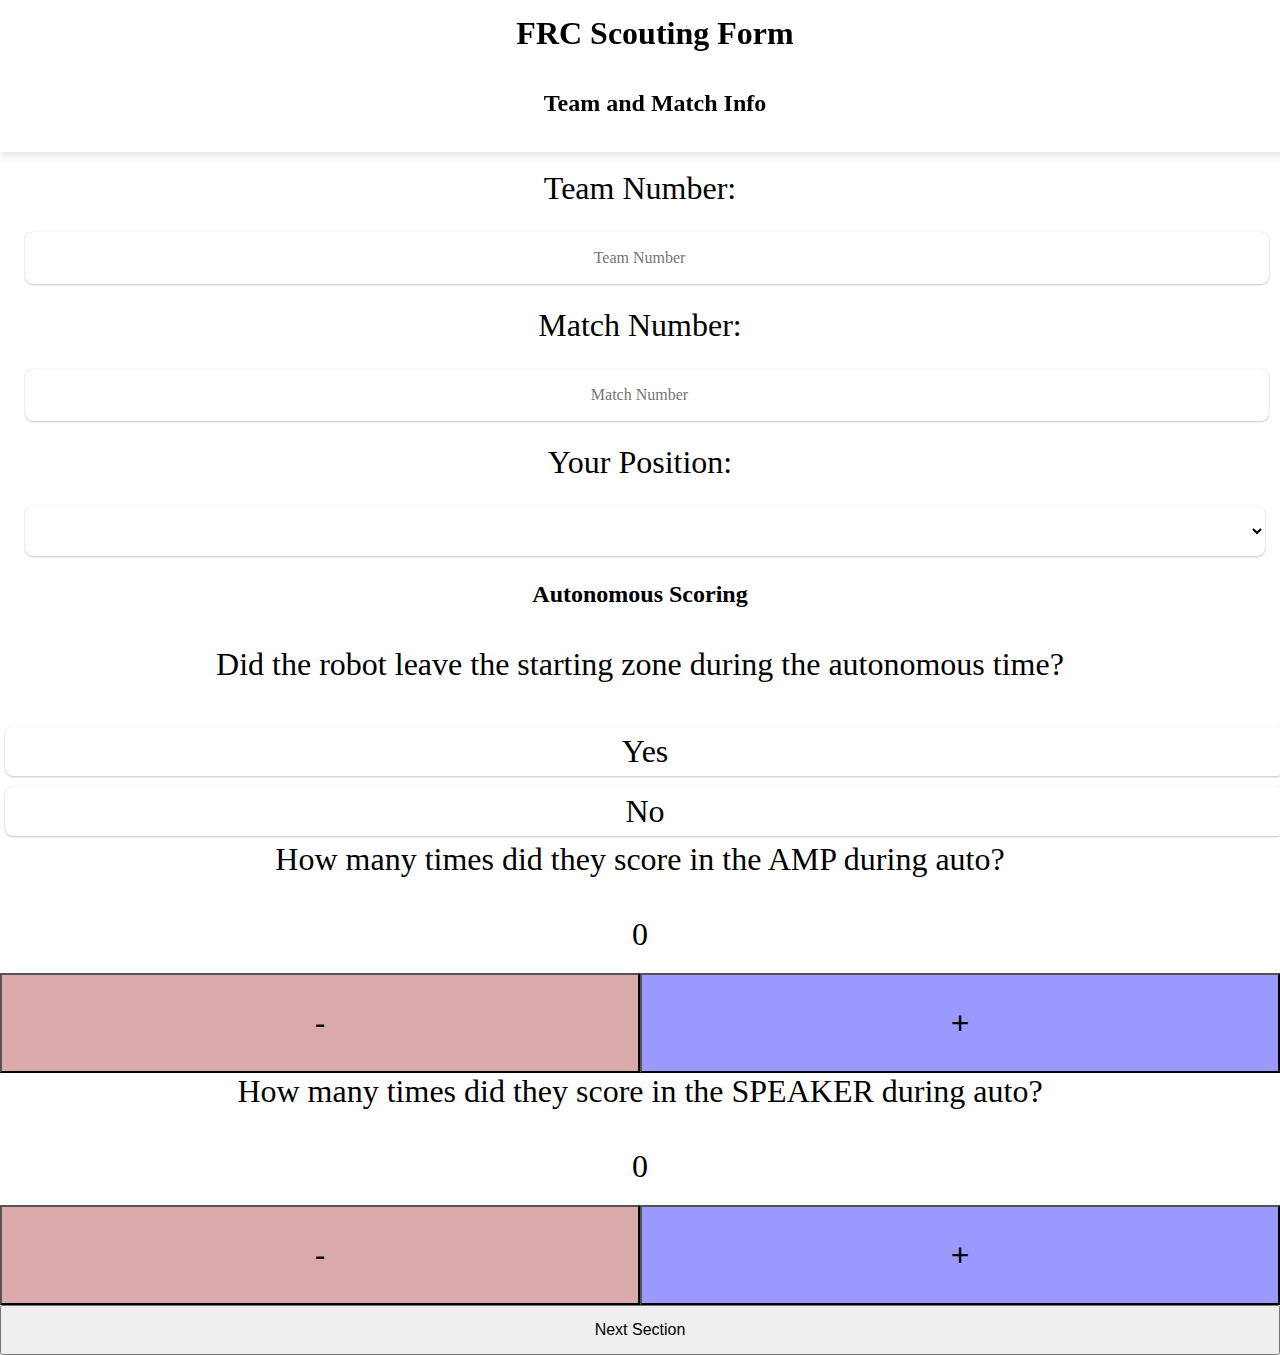
<file: FRC Input/index.html>
<!DOCTYPE html>
<html lang="en">
<head>
    <meta charset="UTF-8">
    <title>Scout Input</title>
    <link rel="stylesheet" type="text/css" href="style.css">
</head>
<body>
<div id="headerDiv" class="headerDiv">
<h1 class="TOP">FRC Scouting Form</h1><br>
    <h2 id="sectionHead">Team and Match Info</h2>
</div>
<div id="overall info" class="basics">
    <p>Team Number:</p>
    <input type="number" id="teamnum" placeholder="Team Number" class="input"><label for="teamnum"></label><br>
    <p>Match Number:</p>
    <input type="number" id="matchid" placeholder="Match Number" class="input"><label for="matchid"></label><br>
    <p>Your Position:</p>
    <select name="Scout Position" id="scoutname" class="input">
        <option value=""> </option>
        <option value="Red 1" class="red">Red 1</option>
        <option value="Red 2" class="red">Red 2</option>
        <option value="Red 3" class="red">Red 3</option>
        <option value="Blue 1" class="blue">Blue 1</option>
        <option value="Blue 2" class="blue">Blue 2</option>
        <option value="Blue 3" class="blue">Blue 3</option>
    </select>
</div>
<div id="Auto" class="section">
    <h2>Autonomous Scoring</h2><br>
    <p>Did the robot leave the starting zone during the autonomous time?</p><br>
    <button id="yautoleft" class="yORn">Yes</button><button id="nautoleft" class="yORn">No</button><br>
    <p>How many times did they score in the AMP during auto?</p><br>
    <div id="AMPauto" class="scoreCount">
        <p id="autoAMPscore" class="scoreDisplay">0</p>
        <button id="autoAMPdown" class="down">-</button><button id="autoAMPup" class="up">+</button>
    </div>
    <p>How many times did they score in the SPEAKER during auto?</p><br>
    <div id="SPEAKERauto" class="scoreCount">
        <p id="autoSPEAKERscore" class="scoreDisplay">0</p>
        <button id="autoSPEAKERdown" class="down">-</button><button id="autoSPEAKERup" class="up">+</button>
    </div>
    <button id="autonext" type="submit"  style="align-self: center; align-content: center; width: 100%; height: 50px; font-size: 1rem;">Next Section</button>
</div>
<div id="teleop" hidden="hidden" class="section">
    <h2>Teleop Scoring</h2>
    <p>How many times did they score in the AMP?</p><br>
    <div id="teleAMP" class="scoreCount">
        <p id="teleopAMPscore" class="scoreDisplay">0</p>
        <button id="teleAMPdown" class="down">-</button><button id="teleAMPup" class="up">+</button>
    </div>
    <p>How many times did they score in the SPEAKER normally?</p><br>
    <div id="teleSPEAKERnorm" class="scoreCount">
        <p id="teleopSPEAKERscore" class="scoreDisplay">0</p>
        <button id="teleSPEAKERdown" class="down">-</button><button id="teleSPEAKERup" class="up">+</button>
    </div>
    <p>How many times did they score in the SPEAKER while it was amplified?</p><br>
    <div id="teleAMPED" class="scoreCount">
        <p id="teleAMPEDscore" class="scoreDisplay">0</p>
        <button id="teleAMPEDdown" class="down">-</button><button id="teleAMPEDup" class="up">+</button>
    </div>
    <div class="next">
    <button id="teleopback">Previous Section</button><button id="teleopnext">Next Section</button>
    </div>
</div>
<div id="endgame" hidden="hidden" class="section">
    <h2>Endgame</h2><br>
    <p>Did they end up PARKED?</p><br>
    <button id="yparked" class="yORn">Yes</button><button id="nparked" class="yORn">No</button><br>
    <p>Did they end up ONSTAGE?</p><br>
    <button id="yonstage" class="yORn">Yes</button><button id="nonstage" class="yORn">No</button><br>
    <p>Were they spotlit?</p><br>
    <button id="yspot" class="yORn">Yes</button><button id="nspot" class="yORn">No</button><br>
    <p>Did they score in the TRAP?</p><br>
    <button id="ytrap" class="yORn">Yes</button><button id="ntrap" class="yORn">No</button><br>
    <p>Did they get Harmony?</p><br>
    <button id="yharmony" class="yORn">Yes</button><button id="nharmony" class="yORn">No</button><br>
    <div class="next">
        <button id="endgameback">Previous Section</button><button id="endgamenext">Next Section</button>
    </div>
</div>
<div id="confirm" hidden="hidden" class="section">
    <h2>Does this score look right?</h2><br>
    <p id="finalscore">points</p><br>
    <button id="finalyes" class="yORn">Yes</button><button id="finalno" class="yORn">No</button><br>
</div>
<div id="last" hidden="hidden">
    <button id="submitbtn" class="yORn">Reset</button>
</div>
<!--<script src="https://cdnjs.cloudflare.com/ajax/libs/js-cookie/3.0.1/js.cookie.min.js"></script>
<script src="https://cdn.jsdelivr.net/npm/js-cookie@3.0.1/dist/js.cookie.min.js"></script>
<script src="https://cdn.jsdelivr.net/combine/npm/workbox-sw@6.5.3/build/workbox-sw.min.js"></script>
<script src="service-worker.js"></script>-->
<script src="qrcode.js"></script>
<script>
    //vars for y/n buttons
    //perhaps i do this with an array or something, that might be more efficient?
    let points = 0;
    let parked = 0;
    let onstage = 0;
    let trap = 0;
    let spotlit =0;
    let harmony = 0;
    let leftarea = 0;
    let parkedclicked=false;
    let onstageclicked= false;
    let trapclicked = false;
    let leftclicked =false;
    let harmclicked=false;
    let spotclicked=false;

    //misc vars
    let tempPts = 0;
    let speakerPoints = 0;
    let ampPoints = 0;
    let autonScore = 0;
    let endgamePoints = 0;
    let bgColor = "lightgreen"
    let scoutName=document.getElementById("scoutname");
    let sectionTitle ="Auton Score";
    let headerText= document.getElementById("sectionHead");
    let headDiv = document.getElementById('headerDiv');
    //[Team num, match id, scout name, left area y/n,auto amp scores, auto speaker scores, auton score, teleop amp scores,
    // teleop amped speaker scores,teleop speaker scores, endgame parked y/n,
    // endgame onstage y/n, endgame trap score y/n,spotlit y/n, harmony y/n, all speaker points, all amp points, endgame points, total points]
    //(it will be updated to this at the end)
    let finalarray = [];

    //vars for auto time score text inputs
    let AMPauto = document.getElementById("autoAMPscore");
    let SPEAKERauto = document.getElementById("autoSPEAKERscore");
    let anext = document.getElementById("autonext");
    //this isnt actually important lol-it was mostly used for some testing/debugging
    let autoarray = [];

    //vars for teleop time score text inputs
    let teleAMP = document.getElementById("teleopAMPscore");
    let teleSPEAKER = document.getElementById("teleopSPEAKERscore");
    let teleAMPED = document.getElementById("teleAMPEDscore");
    let teleBack = document.getElementById('teleopback');
    //this isnt actually important lol-it was mostly used for some testing/debugging
    let telearray = [];

    //div id's
    let auto = document.getElementById("Auto");
    let teleop = document.getElementById("teleop");
    let endgame = document.getElementById("endgame");
    let confirm = document.getElementById("confirm");
    let last = document.getElementById("last");

    //match and team numbers
    let teamnum = document.getElementById("teamnum");
    let matchid= document.getElementById("matchid");
    //control for the next section button for the auto events (also does points)
    anext.addEventListener("click", function () {
        //moves to the next section if there are inputs for each field, otherwise it gives an alert to fill out every field
        if (isNegative(Number(AMPauto.innerHTML))&&leftclicked&&isNegative(Number(SPEAKERauto.innerHTML))) {
            autoarray = [AMPauto.innerHTML, SPEAKERauto.innerHTML, leftarea];
            tempPts = 0;
            tempPts = (Number(AMPauto.innerHTML) * 2) + (Number(SPEAKERauto.innerHTML) * 5) + leftarea * 2;
            teleop.hidden = false;
            auto.hidden = true;
            autonScore = tempPts;
            window.scrollTo({
                top: 0,
                behavior: 'smooth' // You can use 'auto' or 'smooth' for scrolling behavior
            });
            sectionTitle="Teleop Score";
            bgColor = "lightblue"
        }
        else if(!leftclicked){
            alert("please input values for all of the fields");
        }
    });

    //control for the y/n left starting zone buttons
    document.getElementById("yautoleft").addEventListener("click", function () {
        leftarea = 1;
        document.getElementById("yautoleft").style.backgroundColor = "green";
        document.getElementById("nautoleft").style.backgroundColor = "lightgrey";
        leftclicked =true;
    });
    document.getElementById("nautoleft").addEventListener("click", function () {
        leftarea = 0;
        document.getElementById("nautoleft").style.backgroundColor = "red";
        document.getElementById("yautoleft").style.backgroundColor = "lightgrey";
        leftclicked=true;
    });

    //control for the y/n parked buttons
    document.getElementById("yparked").addEventListener("click", function () {
        parked = 1;
        document.getElementById("yparked").style.backgroundColor = "green";
        document.getElementById("nparked").style.backgroundColor = "lightgrey";
        parkedclicked =true;
    });
    document.getElementById("nparked").addEventListener("click", function () {
        parked = 0;
        document.getElementById("nparked").style.backgroundColor = "red";
        document.getElementById("yparked").style.backgroundColor = "lightgrey";
        parkedclicked=true;
    });

    //control for the y/n onstage buttons
    document.getElementById("yonstage").addEventListener("click", function () {
        onstage = 1;
        document.getElementById("yonstage").style.backgroundColor = "green";
        document.getElementById("nonstage").style.backgroundColor = "lightgrey";
        onstageclicked=true;
    });
    document.getElementById("nonstage").addEventListener("click", function () {
        onstage = 0;
        document.getElementById("nonstage").style.backgroundColor = "red";
        document.getElementById("yonstage").style.backgroundColor = "lightgrey";
        onstageclicked=true;
    });
    document.getElementById("yspot").addEventListener("click", function () {
        spotlit = 1;
        document.getElementById("yspot").style.backgroundColor = "green";
        document.getElementById("nspot").style.backgroundColor = "lightgrey";
        spotclicked=true;
    });
    document.getElementById("nspot").addEventListener("click", function () {
        spotlit = 0;
        document.getElementById("nspot").style.backgroundColor = "red";
        document.getElementById("yspot").style.backgroundColor = "lightgrey";
        spotclicked=true;
    });
    //control for the y/n scored in trap buttons
    document.getElementById("ytrap").addEventListener("click", function () {
        trap = 1;
        document.getElementById("ytrap").style.backgroundColor = "green";
        document.getElementById("ntrap").style.backgroundColor = "lightgrey";
        trapclicked=true;
    });
    document.getElementById("ntrap").addEventListener("click", function () {
        trap = 0;
        document.getElementById("ntrap").style.backgroundColor = "red";
        document.getElementById("ytrap").style.backgroundColor = "lightgrey";
        trapclicked=true;
    });
    document.getElementById("yharmony").addEventListener("click", function (){
        harmony = 1;
        document.getElementById("yharmony").style.backgroundColor = "green";
        document.getElementById("nharmony").style.backgroundColor = "lightgrey";
        harmclicked=true;
    });
    document.getElementById("nharmony").addEventListener("click", function () {
        harmony = 0;
        document.getElementById("nharmony").style.backgroundColor = "red";
        document.getElementById("yharmony").style.backgroundColor = "lightgrey";
        harmclicked=true;
    });
    //control for the teleop next section button (also does points)
    document.getElementById("teleopnext").addEventListener("click", function () {
        //moves to the next section if there are inputs for each field, otherwise it gives an alert to fill out every field
        if (isNegative(Number(teleAMP.innerHTML))&&isNegative(Number(teleAMPED.innerHTML))&&isNegative(Number(teleSPEAKER.innerHTML))) {
            telearray = [teleAMPED.innerHTML, teleSPEAKER.innerHTML, teleAMP.innerHTML];
            tempPts = 0;
            tempPts = (Number(teleAMPED.innerHTML) * 5) + (Number(teleSPEAKER.innerHTML) * 2) + (Number(teleAMP.innerHTML));
            endgame.hidden = false;
            teleop.hidden = true;
            window.scrollTo({
                top: 0,
                behavior: 'smooth' // You can use 'auto' or 'smooth' for scrolling behavior
            });
            sectionTitle ="Endgame Score";
            bgColor="lightpink";
        }
        else{
            alert("please input vales for all the fields");
        }
    });
    teleBack.addEventListener("click",function (){
        auto.hidden=false;
        teleop.hidden=true;
        sectionTitle="Auton Score";
        bgColor = "lightgreen";
        window.scrollTo({
            top: 0,
            behavior: 'smooth' // You can use 'auto' or 'smooth' for scrolling behavior
        });
    });

    //control for the endgame next section button (also does points)
    document.getElementById("endgamenext").addEventListener("click", function () {
        //moves to the next section if there are inputs for each field, otherwise it gives an alert to fill out every field
        if(onstageclicked&&parkedclicked&&trapclicked&&spotclicked&&harmclicked) {
            tempPts = 0;
            tempPts = (trap * 5) + (onstage * 3) + parked+(harmony*2);
            if(onstage==1 && spotlit==1){
                tempPts+=spotlit;
            }
            document.getElementById("finalscore").innerText = pointsCount("totalPoints");
            confirm.hidden = false;
            endgame.hidden = true;
            endgamePoints=tempPts;
            window.scrollTo({
                top: 0,
                behavior: 'smooth' // You can use 'auto' or 'smooth' for scrolling behavior
            });
            sectionTitle="Confirmation";
            bgColor ="lightcoral";
        }
        else{
            alert("please input values for every field");
        }
    });
    document.getElementById('endgameback').addEventListener("click",function(){
        teleop.hidden = false;
        endgame.hidden = true;
        window.scrollTo({
            top: 0,
            behavior: 'smooth' // You can use 'auto' or 'smooth' for scrolling behavior
        });
        sectionTitle="Teleop Score";
        bgColor = "lightblue"
    });

    //functions for the final confirmation- to make sure the scores they input add up to the same as the official gamescore
    document.getElementById("finalno").addEventListener("click", function () {
        //goes back to the start of the form so they can edit values if the score doesn't match up.
        points = 0;
        auto.hidden = false;
        confirm.hidden = true;
        window.scrollTo({
            top: 0,
            behavior: 'smooth' // You can use 'auto' or 'smooth' for scrolling behavior
        });
        bgColor = "lightgreen"
        sectionTitle ="Auton Score";
    });
    document.getElementById("finalyes").addEventListener("click", function () {
        //moves to the next section if there are inputs for match and team number, otherwise it gives an alert to fill out those fields
        if (teamnum.value !== "" && matchid.value !== "" && scoutName.value !=="") {
            //sets values for the final array, these will be logged and will become the data in the QR code
            finalarray = [teamnum.value, matchid.value, scoutName.value, YorN(leftarea), AMPauto.innerHTML, SPEAKERauto.innerHTML, autonScore, teleAMP.innerHTML, teleSPEAKER.innerHTML,
                teleAMPED.innerHTML, YorN(parked), YorN(onstage), YorN(trap),YorN(spotlit),YorN(harmony), pointsCount("speakerPoints"),pointsCount("ampPoints"),endgamePoints, pointsCount("totalPoints")];
            const jsonString = finalarray.toString();
            console.log(jsonString);
            //creates and actually inserts the QR code
            let l = document.createElement('div');
            l.setAttribute("id", "qrcode1");
            l.setAttribute('style', 'padding-left: 40%;');
            document.getElementById("last").appendChild(l);
            document.getElementById("qrcode1").style.border = "thick solid #FFFFFF";
            new QRCode("qrcode1", {
                text: jsonString,
                width: 256,
                height: 256,
                colorDark: "#000000",
                colorLight: "#FFFFFF",
                correctLevel: QRCode.CorrectLevel.H,
            });
            document.getElementById("last").hidden = false;
            confirm.hidden = true;
            headerText.hidden= true;
        }
        else{
            alert("please input team number and/or match number");
        }
    });

    //resets all the values for everything so the form can be redone for another match.
    document.getElementById("submitbtn").addEventListener("click", function (){
        for (let i = 0; i < document.getElementsByClassName("input").length; i++) {
            document.getElementsByClassName("input")[i].value="";
        }
        for (let i = 0; i < document.getElementsByClassName("yORn").length; i++) {
            let element = document.getElementById(document.getElementsByClassName("yORn")[i].id);
            element.style.backgroundColor = "lightgrey";
        }
        for (let i = 0; i < document.getElementsByClassName("scoreDisplay").length; i++) {
            document.getElementsByClassName("scoreDisplay")[i].innerHTML="0";
        }
        parked = 0;
        onstage = 0;
        trap = 0;
        leftarea = 0;
        spotlit=0;
        harmony=0;
        parkedclicked=false;
        onstageclicked= false;
        trapclicked = false;
        leftclicked =false;
        harmclicked=false;
        spotclicked=false;
        auto.hidden=false;
        last.hidden=true;
        headerText.hidden= false;
        sectionTitle="Auton Score";
        bgColor = "lightgreen"
        document.getElementById("qrcode1").remove();
        finalarray = [teamnum.value, matchid.value, scoutName.value, YorN(leftarea), AMPauto.innerHTML, SPEAKERauto.innerHTML, autonScore, teleAMP.innerHTML, teleSPEAKER.innerHTML,
            teleAMPED.innerHTML, YorN(parked), YorN(onstage), YorN(trap),YorN(spotlit),YorN(harmony), pointsCount("speakerPoints"),pointsCount("ampPoints"),endgamePoints, pointsCount("totalPoints")];
        console.log(finalarray);
    });
    ///returns yes or no based on some values, this is used to make the final array say yes or no rather than 1 or 0
    function YorN(num) {
        if (Number(num) == 1) {
            return ("yes");
        } else {
            return ("no");
        }
    }
    function addNum(type,toAdd){
        if(type=="up"){
            toAdd.innerText= (Number(toAdd.innerText)+1).toString();
        }
        else if(Number(toAdd.innerText)==0){
                toAdd.innerText="0";
            } 
        else{
            toAdd.innerText= (Number(toAdd.innerText)-1).toString();
        }
    }
    document.getElementById("autoAMPup").addEventListener("click",function(){
        addNum("up",AMPauto);
    });
    document.getElementById("autoAMPdown").addEventListener("click",function(){
        addNum("down",AMPauto);
    });
    document.getElementById("autoSPEAKERup").addEventListener("click",function(){
        addNum("up",SPEAKERauto);
    });
    document.getElementById("autoSPEAKERdown").addEventListener("click",function(){
        addNum("down",SPEAKERauto);
    });
    document.getElementById("teleAMPup").addEventListener("click",function(){
        addNum("up",teleAMP);
    });
    document.getElementById("teleAMPdown").addEventListener("click",function(){
        addNum("down",teleAMP);
    });
    document.getElementById("teleSPEAKERup").addEventListener("click",function(){
        addNum("up",teleSPEAKER);
    });
    document.getElementById("teleSPEAKERdown").addEventListener("click",function(){
        addNum("down",teleSPEAKER);
    });
    document.getElementById("teleAMPEDup").addEventListener("click",function(){
        addNum("up",teleAMPED);
    });
    document.getElementById("teleAMPEDdown").addEventListener("click",function(){
        addNum("down",teleAMPED);
    });
    document.addEventListener('DOMContentLoaded', function () {
        window.addEventListener('scroll', function () {
            headerText = document.getElementById('sectionHead');
            let scrollPosition = window.scrollY;

            if (scrollPosition < 350) {
                headerText.innerText = 'Team and Match Info';
                headDiv.style.backgroundColor ="white";
            } else {
                headerText.innerText = sectionTitle;
                headDiv.style.backgroundColor=bgColor;
            }
        });
    });
    //does the points calculations- could be better but eh, it works
    function pointsCount(type){
        points=0;
        ampPoints= 0;
        speakerPoints= 0;
        points= (Number(AMPauto.innerHTML) * 2) + (Number(SPEAKERauto.innerHTML) * 5) + (leftarea * 2)+
            (Number(teleAMPED.innerHTML) * 5) + (Number(teleSPEAKER.innerHTML) * 2) + (Number(teleAMP.innerHTML))+
            (trap * 5) + (onstage * 3) + parked+(harmony*2);
        if(onstage==1 && spotlit==1){
            points+=1;
        }
        ampPoints= (Number(AMPauto.innerHTML)*2)+Number(teleAMP.innerHTML);
        speakerPoints= (Number(SPEAKERauto.innerHTML)*5)+(Number(teleAMPED.innerHTML)*5)+(Number(teleSPEAKER.innerHTML)*2);
        if(type=="totalPoints"){
            return(points.toString());
        }
        else if(type=="ampPoints"){
            return(ampPoints.toString());
        }
        else if(type="speakerPoints"){
            return(speakerPoints.toString());
        }
    }
    function isNegative(input){
        if(input<0){
            window.alert("You put a negative number in, bozo. Why would you do that?")
            return(false)
        }
        else{
            return(true)
        }
    }
    // Register the service worker-for caching stuff, ill add this functionality later but i dont need to/feel like it rn.
    /*if ('serviceWorker' in navigator) {
        window.addEventListener('load', () => {
            navigator.serviceWorker.register('/service-worker.js').then((registration) => {
                console.log('Service Worker registered:', registration);
            }).catch((registrationError) => {
                console.log('Service Worker registration failed:', registrationError);
            });
        });
    }
*/
</script>
</body>
</html>
</file>
<file: FRC Input/style.css>
/* General styling for form elements */
textarea,
input,
.yORn,
.next button,
select {
    font-size: 1rem;
    font-family: inherit;
    border: none;
    border-radius: 8px;
    box-shadow: 0 0px 1px hsla(0, 0%, 0%, 0.2), 0 1px 2px hsla(0, 0%, 0%, 0.2);
    background-color: white;
    line-height: 1.5;
    align-self: center;
    margin: 5px;
    width: 100%;
    height: 50px;
    text-align: center;
}

/* General styling for headings */
p,
h1,
h2 {
    align-self: center;
    text-align: center;
    margin-bottom: 20px;
    margin-top: 0;
}

/* Specific styling for paragraphs */
p {
    font-size: 2rem;
}

/* Specific styling for certain elements */
.yORn,
select {
    color: black;
    font-weight: 500;
    font-size: 2rem;
}

/* Styling for the "next" class */
.next {
    display: flex;
    width: 100%;
    backface-visibility: hidden;
}

/* Styling for the up and down buttons */
.up,
.down {
    align-self: center;
    height: 100px;
    width: 50%;
    font-size: 2rem;
}

.down {
    background-color: rgba(165, 42, 42, 0.4);
}

.up {
    background-color: rgba(0, 0, 255, 0.4);
}

/* Styling for the score display */
.scoreDisplay {
    font-size: 2rem;
}

/* Styling for interactive elements on hover and active states */
textarea:hover,
input:hover,
button:hover {
    box-shadow: 0 0px 1px hsla(0, 0%, 0%, 0.6), 0 1px 2px hsla(0, 0%, 0%, 0.2);
}

button:active {
    box-shadow: 0 0px 1px hsla(0, 0%, 0%, 0.4);
    transform: translateY(1px);
}

/* Additional styling for smaller screens */
@media only screen and (max-width: 600px) {
    textarea,
    input,
    .yORn,
    .next {
        width: 100%;
    }
}

/* Styling for the header */
body {
    margin: 0;
    padding: 0;
}

.headerDiv {
    position: fixed;
    top: 0;
    width: 100%;
    background-color: white;
    padding: 15px;
    box-shadow: 0 4px 8px rgba(0, 0, 0, 0.1);
}

/* Styling for the main content area */
.basics {
    margin-top: 150px;
    padding: 20px;
}

/* Styling for specific sections */
.red {
    background-color: rgba(255, 0, 0, 0.41);
}

.blue {
    background-color: rgba(0, 0, 255, 0.4);
}
</file>
